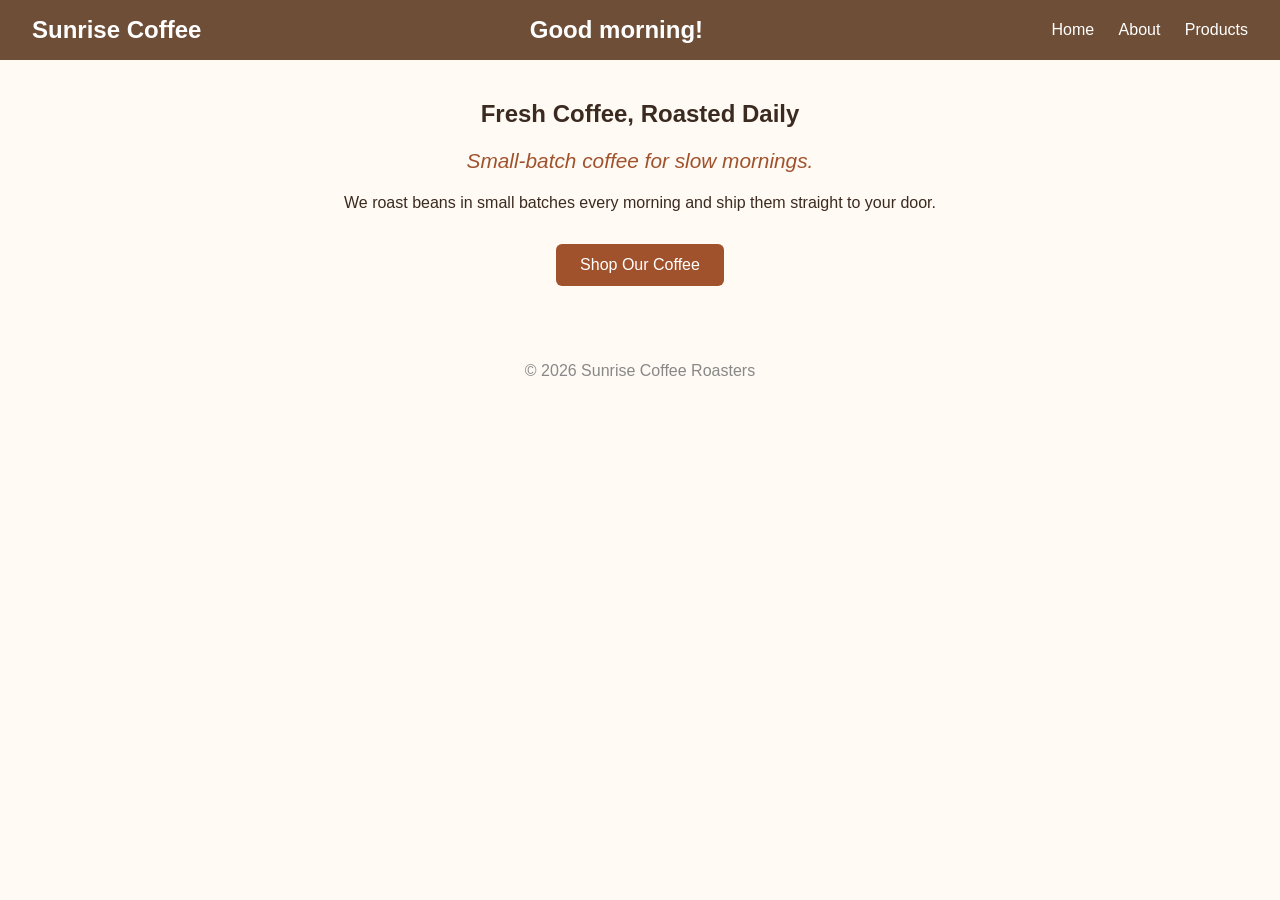
<file: index.html>
<!DOCTYPE html>
<html lang="en">
<head>
  <meta charset="UTF-8">
  <meta name="viewport" content="width=device-width, initial-scale=1">
  <title>Sunrise Coffee Roasters</title>
  <link rel="stylesheet" href="css/style.css">
</head>
<body>
  <header>
    <h2 class="logo">Sunrise Coffee</h2>
    <h2 class="logo">Good morning!</h2>
    <nav>
      <a href="index.html">Home</a>
      <a href="about.html">About</a>
      <a href="products.html">Products</a>
    </nav>
  </header>

  <main>
    <section class="hero">
      <h1>Fresh Coffee, Roasted Daily</h1>
      <p class="tagline">Small-batch coffee for slow mornings.</p>
      <p>We roast beans in small batches every morning and ship them straight to your door.</p>
      <a class="button" href="products.html">Shop Our Coffee</a>
    </section>
  </main>

  <footer>
    <p>&copy; 2026 Sunrise Coffee Roasters</p>
  </footer>
</body>
</html>
</file>
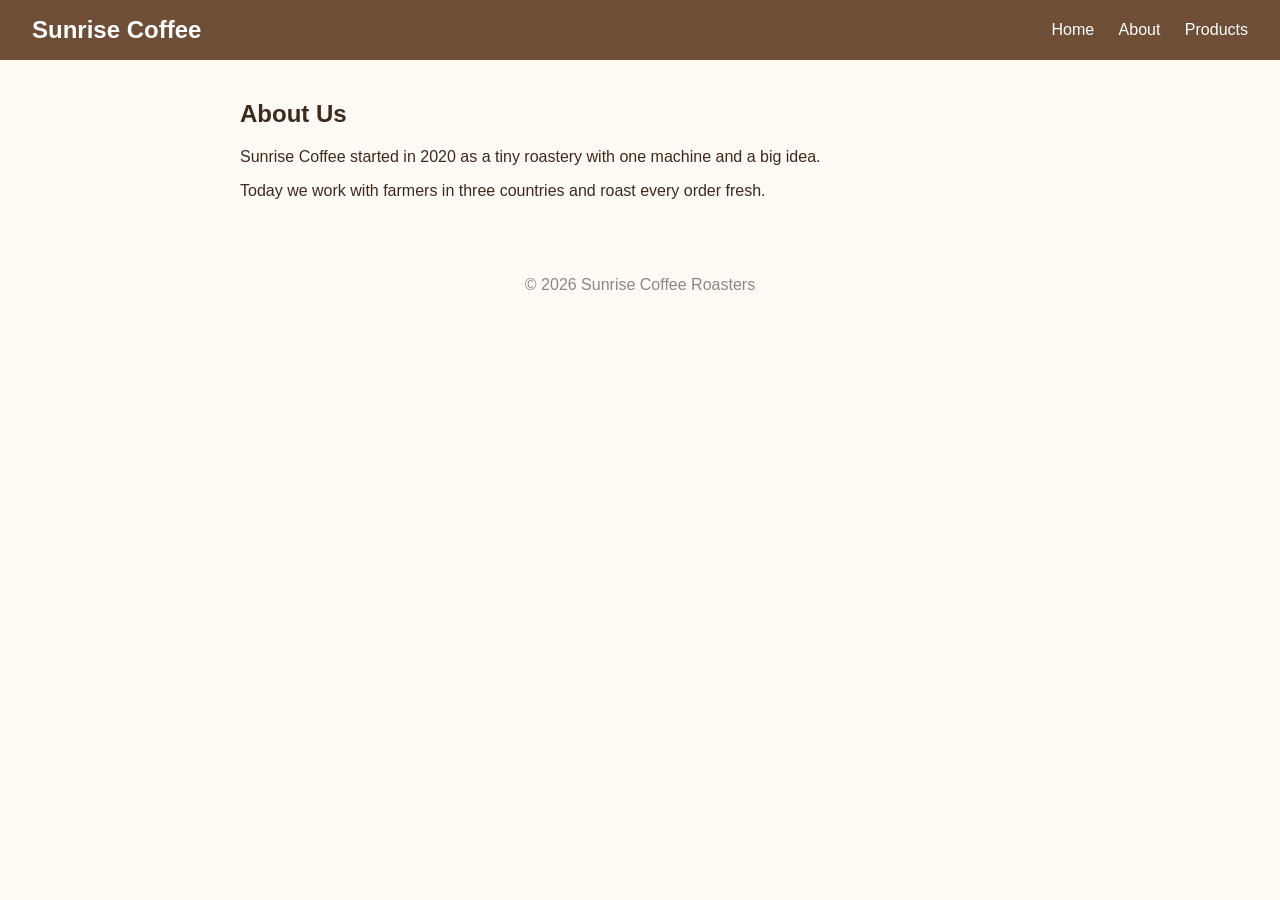
<file: about.html>
<!DOCTYPE html>
<html lang="en">
<head>
  <meta charset="UTF-8">
  <meta name="viewport" content="width=device-width, initial-scale=1">
  <title>About - Sunrise Coffee Roasters</title>
  <link rel="stylesheet" href="css/style.css">
</head>
<body>
  <header>
    <h2 class="logo">Sunrise Coffee</h2>
    <nav>
      <a href="index.html">Home</a>
      <a href="about.html">About</a>
      <a href="products.html">Products</a>
    </nav>
  </header>

  <main>
    <section>
      <h1>About Us</h1>
      <p>Sunrise Coffee started in 2020 as a tiny roastery with one machine and a big idea.</p>
      <p>Today we work with farmers in three countries and roast every order fresh.</p>
    </section>
  </main>

  <footer>
    <p>&copy; 2026 Sunrise Coffee Roasters</p>
  </footer>
</body>
</html>
</file>
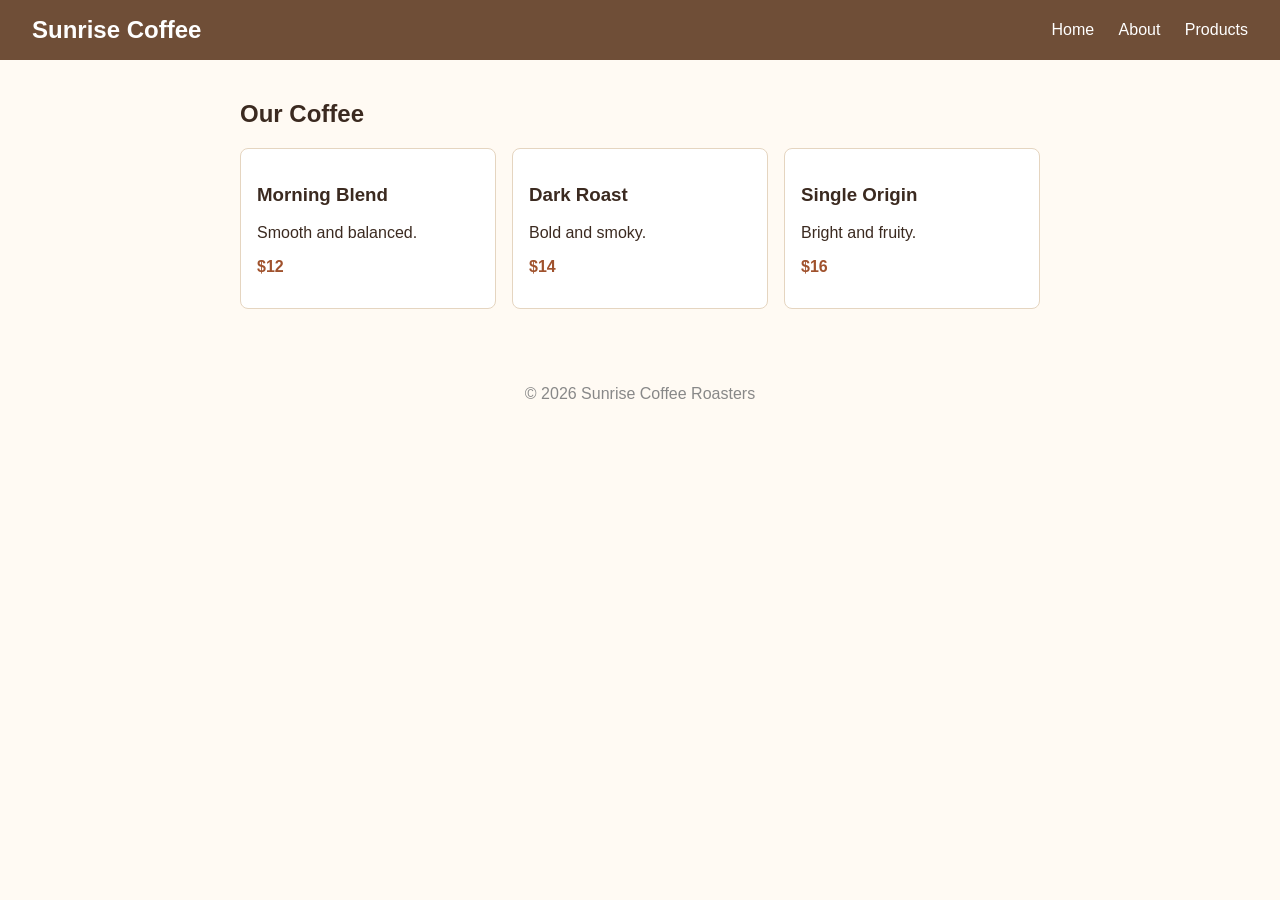
<file: products.html>
<!DOCTYPE html>
<html lang="en">
<head>
  <meta charset="UTF-8">
  <meta name="viewport" content="width=device-width, initial-scale=1">
  <title>Products - Sunrise Coffee Roasters</title>
  <link rel="stylesheet" href="css/style.css">
</head>
<body>
  <header>
    <h2 class="logo">Sunrise Coffee</h2>
    <nav>
      <a href="index.html">Home</a>
      <a href="about.html">About</a>
      <a href="products.html">Products</a>
    </nav>
  </header>

  <main>
    <section>
      <h1>Our Coffee</h1>
      <div class="cards">
        <div class="card">
          <h3>Morning Blend</h3>
          <p>Smooth and balanced.</p>
          <p class="price">$12</p>
        </div>
        <div class="card">
          <h3>Dark Roast</h3>
          <p>Bold and smoky.</p>
          <p class="price">$14</p>
        </div>
        <div class="card">
          <h3>Single Origin</h3>
          <p>Bright and fruity.</p>
          <p class="price">$16</p>
        </div>
      </div>
    </section>
  </main>

  <footer>
    <p>&copy; 2026 Sunrise Coffee Roasters</p>
  </footer>
</body>
</html>
</file>
<file: css/style.css>
body {
  font-family: Arial, sans-serif;
  margin: 0;
  color: #3b2a20;
  background: #fffaf3;
}

header {
  display: flex;
  justify-content: space-between;
  align-items: center;
  padding: 16px 32px;
  background: #6f4e37;
}

.logo { color: #fff; margin: 0; }

nav a {
  color: #fff;
  margin-left: 20px;
  text-decoration: none;
}

main {
  max-width: 800px;
  margin: 40px auto;
  padding: 0 20px;
}

.hero { text-align: center; }
.tagline { font-size: 1.3em; font-style: italic; color: #a0522d; }

.button {
  display: inline-block;
  margin-top: 16px;
  padding: 12px 24px;
  background: #a0522d;
  color: #fff;
  text-decoration: none;
  border-radius: 6px;
}

.cards { display: flex; gap: 16px; }
.card {
  flex: 1;
  padding: 16px;
  background: #fff;
  border: 1px solid #e5d5c0;
  border-radius: 8px;
}
.price { font-weight: bold; color: #a0522d; }

footer {
  text-align: center;
  padding: 20px;
  color: #888;
}
</file>
